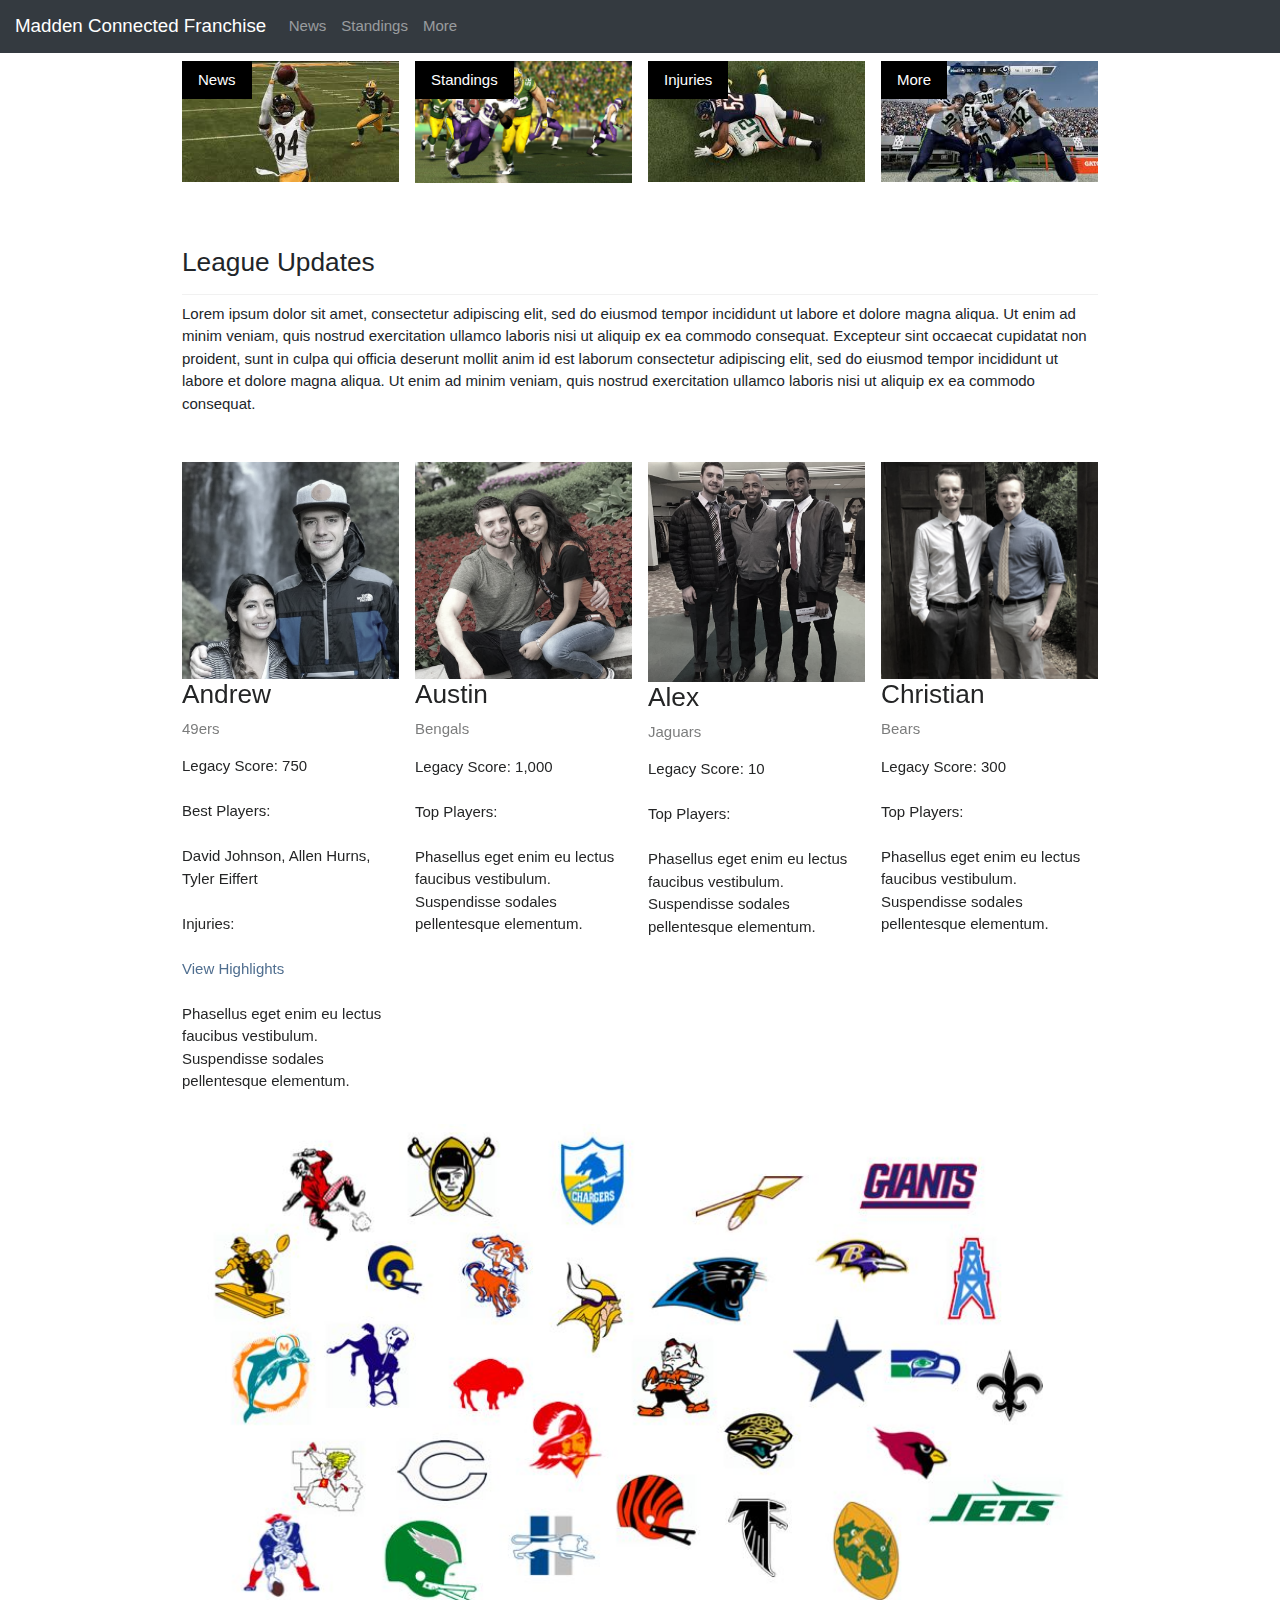
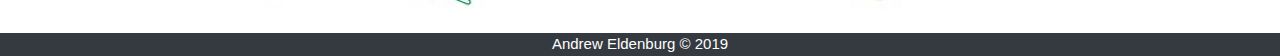
<file: index.html>
<!DOCTYPE html>
<html>
<title>Madden Connected Franchise</title>
<meta charset="UTF-8">
<meta name="viewport" content="width=device-width, initial-scale=1">
<link rel="stylesheet" href="https://www.w3schools.com/w3css/4/w3.css">
<link rel="stylesheet" href="https://stackpath.bootstrapcdn.com/bootstrap/4.3.1/css/bootstrap.min.css" integrity="sha384-ggOyR0iXCbMQv3Xipma34MD+dH/1fQ784/j6cY/iJTQUOhcWr7x9JvoRxT2MZw1T" crossorigin="anonymous">
<script src="https://code.jquery.com/jquery-3.3.1.slim.min.js" integrity="sha384-q8i/X+965DzO0rT7abK41JStQIAqVgRVzpbzo5smXKp4YfRvH+8abtTE1Pi6jizo" crossorigin="anonymous"></script>
<script src="https://cdnjs.cloudflare.com/ajax/libs/popper.js/1.14.7/umd/popper.min.js" integrity="sha384-UO2eT0CpHqdSJQ6hJty5KVphtPhzWj9WO1clHTMGa3JDZwrnQq4sF86dIHNDz0W1" crossorigin="anonymous"></script>
<script src="https://stackpath.bootstrapcdn.com/bootstrap/4.3.1/js/bootstrap.min.js" integrity="sha384-JjSmVgyd0p3pXB1rRibZUAYoIIy6OrQ6VrjIEaFf/nJGzIxFDsf4x0xIM+B07jRM" crossorigin="anonymous"></script>
<link rel="stylesheet" href="./style.css">
<body>
<!--
    <nav class="navbar navbar-expand-lg navbar-dark bg-dark">
        <button class="navbar-toggler" type="button" data-toggle="collapse" data-target="#navbarNav" aria-controls="navbarNav" aria-expanded="false" aria-label="Toggle navigation">
          <span class="navbar-toggler-icon"></span>
        </button>
        <div class="collapse navbar-collapse" id="navbarNav">
          <ul class="navbar-nav">
            <li class="nav-item active">
              <a class="nav-link" href="#">Home<span class="sr-only">(current)</span></a>
            </li>
            <li class="nav-item">
              <a class="nav-link" href="./News.html">News</a>
            </li>
            <li class="nav-item">
              <a class="nav-link" href="./standings.html">Standings</a>
            </li>
            <li class="nav-item">
                <a class="nav-link" href="./more.html">More</a>
              </li>
          </ul>
        </div>
      </nav> -->

      <nav class="navbar navbar-expand-lg navbar-dark bg-dark">
          <a class="navbar-brand" href="#">Madden Connected Franchise</a>
          <button class="navbar-toggler topnav-right" type="button" data-toggle="collapse" data-target="#navbarNav" aria-controls="navbarNav" aria-expanded="false" aria-label="Toggle navigation">
            <span class="navbar-toggler-icon topnav-right"></span>
          </button>

          <div class="collapse navbar-collapse" id="navbarNav">
            <ul class="navbar-nav">
              
              <li class="nav-item">
                <a class="nav-link" href="./News.html">News</a>
              </li>
              <li class="nav-item">
                <a class="nav-link" href="./standings.html">Standings</a>
              </li>
              <li class="nav-item">
                  <a class="nav-link" href="./more.html">More</a>
                </li>
            </ul>
          </div>
        </nav>

<!-- Navbar (sit on top)
<div class="w3-top">
  <div class="w3-bar w3-white w3-wide w3-padding w3-card">
    <a href="./index.html" class="w3-bar-item w3-button"><b>CF</b> Madden Connected Franchise</a>
   
    <div class="w3-right w3-hide-small">
      <a href="./News.html" class="w3-bar-item w3-button">News</a>
      <a href="./standings.html" class="w3-bar-item w3-button">Standings</a>
      <a href="./more.html" class="w3-bar-item w3-button">More</a>
    </div>
  </div>
</div> -->

<!-- Page content -->
<div class="w3-content w3-padding">

  <!-- Header
  <header class="w3-display-container w3-content w3-wide" style="max-width:1500px;" id="home">
      <img class="w3-image" src="./images/madden14.jpeg" alt="Architecture" width="1500" height="800">
      <div class="w3-display-middle w3-margin-top w3-center">
        <h1 class="w3-xxlarge w3-text-white"><span class="w3-padding w3-black w3-opacity-min"><b>CF</b></span> <span class="w3-hide-small w3-text-light-grey">Madden Connected Franchise</span></h1>
      </div>
    </header> -->

  <div class="w3-row-padding">
    <div class="w3-col l3 m6 w3-margin-bottom">
      <div class="w3-display-container">
        <div class="w3-display-topleft w3-black w3-padding">News</div>
        <a href="./News.html"><img src="./images/madden7.jpeg" title="News" alt="News" style="width:100%"></a>
      </div>
    </div>
    <div class="w3-col l3 m6 w3-margin-bottom">
      <div class="w3-display-container">
        <div class="w3-display-topleft w3-black w3-padding">Standings</div>
        <a href="./standings.html"><img src="./images/madden11.jpeg" title="Standings" alt="Standings" style="width:100%"></a>
      </div>
    </div>
    <div class="w3-col l3 m6 w3-margin-bottom">
      <div class="w3-display-container">
        <div class="w3-display-topleft w3-black w3-padding">Injuries</div>
        <a href="./index.html"><img src="./images/madden9.jpeg" title="Injuries" alt="Injuries" style="width:100%"></a>
      </div>
    </div>
    <div class="w3-col l3 m6 w3-margin-bottom">
      <div class="w3-display-container">
        <div class="w3-display-topleft w3-black w3-padding">More</div>
        <a href="./more.html"><img src="./images/madden5.jpeg" title="More" alt="More" style="width:100%"></a>
      </div>
    </div>
  </div>

  <!-- About Section -->
  <div class="w3-container w3-padding-32" id="about">
    <h3 class="w3-border-bottom w3-border-light-grey w3-padding-16">League Updates</h3>
    <p>Lorem ipsum dolor sit amet, consectetur adipiscing elit, sed do eiusmod tempor incididunt ut labore et dolore magna aliqua. Ut enim ad minim veniam, quis nostrud exercitation ullamco laboris nisi ut aliquip ex ea commodo consequat. Excepteur sint
      occaecat cupidatat non proident, sunt in culpa qui officia deserunt mollit anim id est laborum consectetur adipiscing elit, sed do eiusmod tempor incididunt ut labore et dolore magna aliqua. Ut enim ad minim veniam, quis nostrud exercitation ullamco
      laboris nisi ut aliquip ex ea commodo consequat.
    </p>
  </div>

  <div class="w3-row-padding w3-grayscale">
    <div class="w3-col l3 m6 w3-margin-bottom">
      <img src="./images/andrew.jpg" alt="Andrew" style="width:100%">
      <h3>Andrew</h3>
      <p class="w3-opacity">49ers</p>
      <p>Legacy Score: 750
        <br></br>
        Best Players:
        <br></br>
        David Johnson, Allen Hurns, Tyler Eiffert
        <br></br>
        Injuries:
        <br></br>
        
        <a href="https://www.youtube.com/user/aeldenburg/videos" class="card-link">View Highlights</a>
        <br></br>
        Phasellus eget enim eu lectus faucibus vestibulum. Suspendisse sodales pellentesque elementum.</p>
    </div>
    <div class="w3-col l3 m6 w3-margin-bottom">
      <img src="./images/austin.jpg" alt="Austin" style="width:100%">
      <h3>Austin</h3>
      <p class="w3-opacity">Bengals</p>
      <p>Legacy Score: 1,000
          <br></br>
          Top Players:
          <br></br>
        Phasellus eget enim eu lectus faucibus vestibulum. Suspendisse sodales pellentesque elementum.</p>
    </div>
    <div class="w3-col l3 m6 w3-margin-bottom">
      <img src="./images/alex.jpg" alt="Alex" style="width:100%">
      <h3>Alex</h3>
      <p class="w3-opacity">Jaguars</p>
      <p>Legacy Score: 10
          <br></br>
          Top Players:
          <br></br>
        Phasellus eget enim eu lectus faucibus vestibulum. Suspendisse sodales pellentesque elementum.</p>
    </div>
    <div class="w3-col l3 m6 w3-margin-bottom">
      <img src="./images/christian.jpg" alt="Christian" style="width:100%">
      <h3>Christian</h3>
      <p class="w3-opacity">Bears</p>
      <p>Legacy Score: 300
          <br></br>
          Top Players:
          <br></br>
        Phasellus eget enim eu lectus faucibus vestibulum. Suspendisse sodales pellentesque elementum.</p>
    </div>
  </div>
  
<!-- Image of location/map -->
<div class="w3-container">
  <img src="./images/nfl4.jpeg" class="w3-image" style="width:100%">
</div>

<!-- End page content -->
</div>

<footer>
  Andrew Eldenburg &copy 2019
</footer>


</body>
</html>
</file>
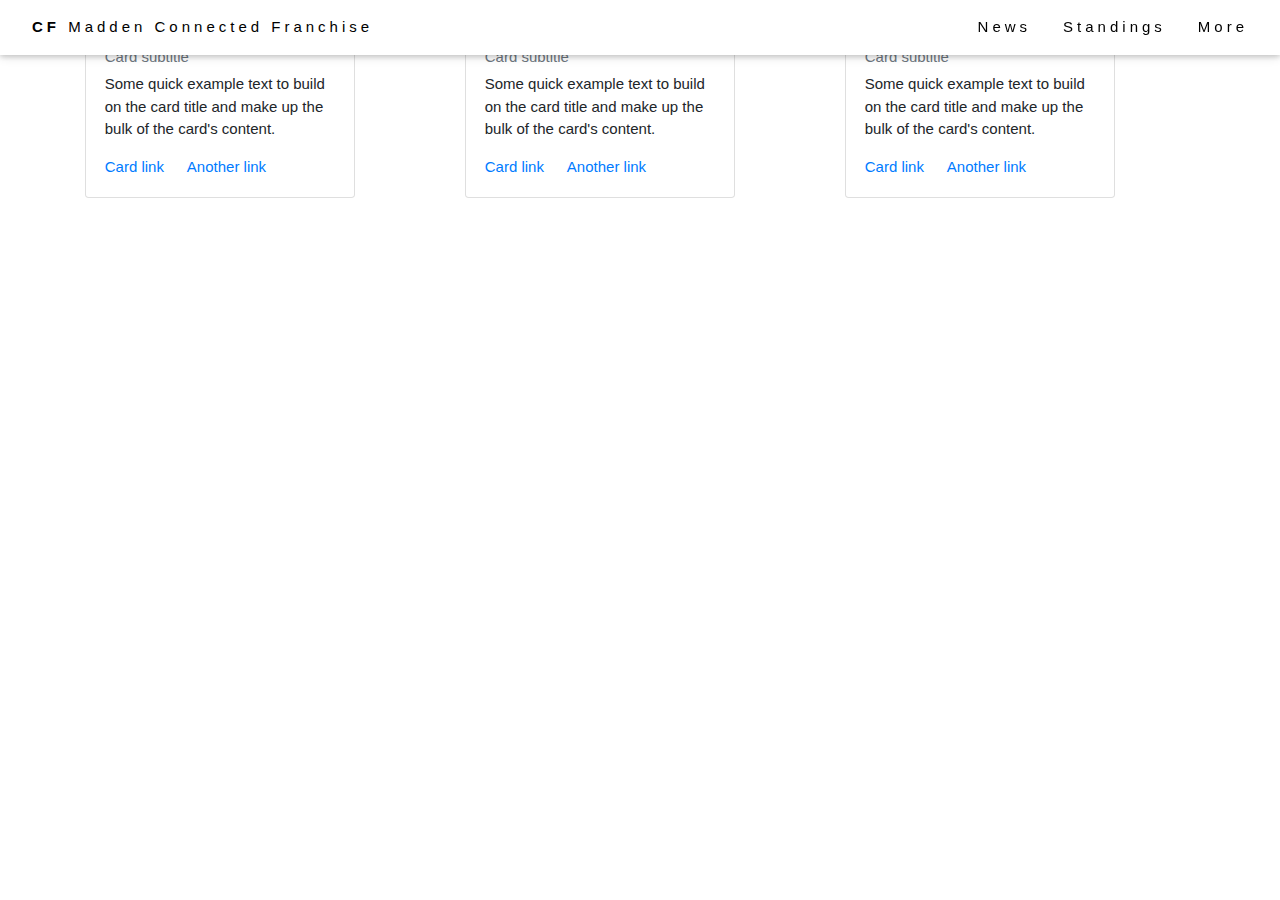
<file: injuries.html>
<!DOCTYPE html>
<html lang="en">
<head>
    <meta charset="UTF-8">
    <meta name="viewport" content="width=device-width, initial-scale=1.0">
    <meta http-equiv="X-UA-Compatible" content="ie=edge">
    <link rel="stylesheet" href="https://www.w3schools.com/w3css/4/w3.css">
    <link rel="stylesheet" href="https://stackpath.bootstrapcdn.com/bootstrap/4.3.1/css/bootstrap.min.css" integrity="sha384-ggOyR0iXCbMQv3Xipma34MD+dH/1fQ784/j6cY/iJTQUOhcWr7x9JvoRxT2MZw1T" crossorigin="anonymous">
    <script src="https://code.jquery.com/jquery-3.3.1.slim.min.js" integrity="sha384-q8i/X+965DzO0rT7abK41JStQIAqVgRVzpbzo5smXKp4YfRvH+8abtTE1Pi6jizo" crossorigin="anonymous"></script>
    <title>Injuries</title>
</head>
<body>

    <!-- Navbar (sit on top) -->
<div class="w3-top">
        <div class="w3-bar w3-white w3-wide w3-padding w3-card">
          <a href="#home" class="w3-bar-item w3-button"><b>CF</b> Madden Connected Franchise</a>
          <!-- Float links to the right. Hide them on small screens -->
          <div class="w3-right w3-hide-small">
            <a href="#projects" class="w3-bar-item w3-button">News</a>
            <a href="#about" class="w3-bar-item w3-button">Standings</a>
            <a href="#contact" class="w3-bar-item w3-button">More</a>
          </div>
        </div>
      </div>

        <div class="container">
                <div class="row">
                  <div class="col-sm">
                        <div class="card" style="width: 18rem;">
                                <div class="card-body">
                                  <h5 class="card-title">Card title</h5>
                                  <h6 class="card-subtitle mb-2 text-muted">Card subtitle</h6>
                                  <p class="card-text">Some quick example text to build on the card title and make up the bulk of the card's content.</p>
                                  <a href="#" class="card-link">Card link</a>
                                  <a href="#" class="card-link">Another link</a>
                                </div>
                              </div>
                  </div>
                  <div class="col-sm">
                        <div class="card" style="width: 18rem;">
                                <div class="card-body">
                                  <h5 class="card-title">Card title</h5>
                                  <h6 class="card-subtitle mb-2 text-muted">Card subtitle</h6>
                                  <p class="card-text">Some quick example text to build on the card title and make up the bulk of the card's content.</p>
                                  <a href="#" class="card-link">Card link</a>
                                  <a href="#" class="card-link">Another link</a>
                                </div>
                              </div>
                  </div>
                  <div class="col-sm">
                        <div class="card" style="width: 18rem;">
                                <div class="card-body">
                                  <h5 class="card-title">Card title</h5>
                                  <h6 class="card-subtitle mb-2 text-muted">Card subtitle</h6>
                                  <p class="card-text">Some quick example text to build on the card title and make up the bulk of the card's content.</p>
                                  <a href="#" class="card-link">Card link</a>
                                  <a href="#" class="card-link">Another link</a>
                                </div>
                              </div>
                  </div>
                </div>
              </div>
    
</body>
</html>
</file>
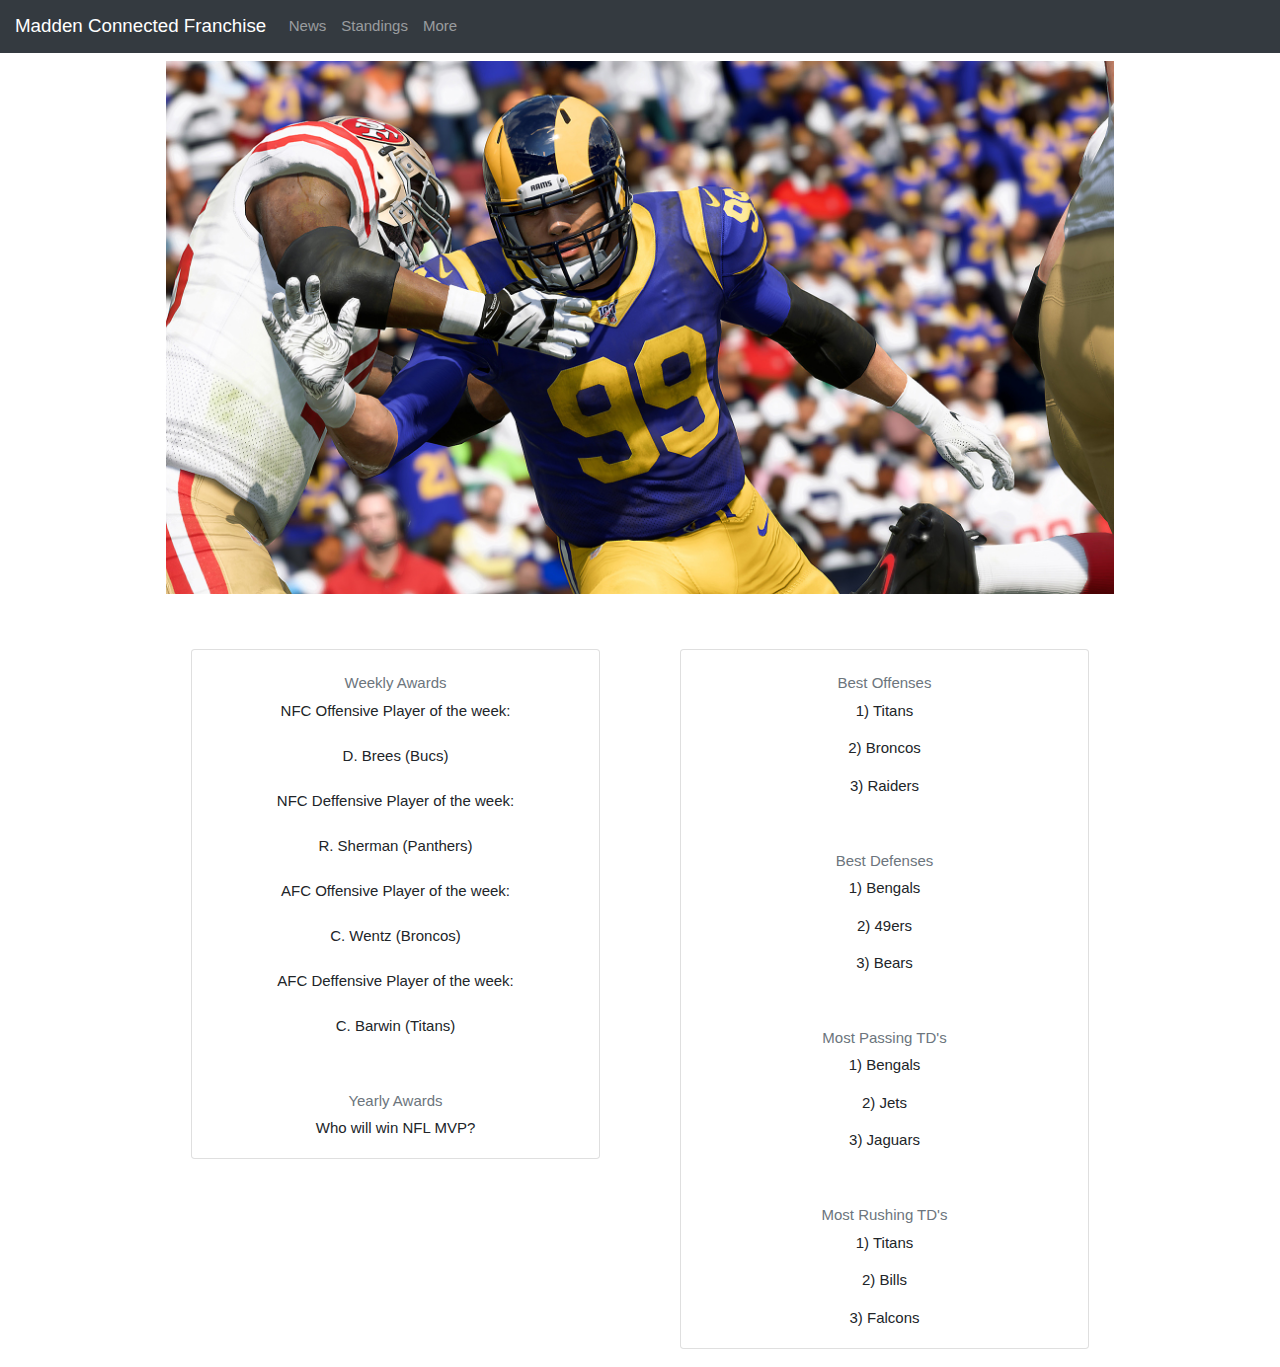
<file: more.html>
<!DOCTYPE html>
<html lang="en">
<head>
    <meta charset="UTF-8">
    <meta name="viewport" content="width=device-width, initial-scale=1.0">
    <meta http-equiv="X-UA-Compatible" content="ie=edge">
    <link rel="stylesheet" href="https://www.w3schools.com/w3css/4/w3.css">
    <link rel="stylesheet" href="https://stackpath.bootstrapcdn.com/bootstrap/4.3.1/css/bootstrap.min.css" integrity="sha384-ggOyR0iXCbMQv3Xipma34MD+dH/1fQ784/j6cY/iJTQUOhcWr7x9JvoRxT2MZw1T" crossorigin="anonymous">
    <script src="https://code.jquery.com/jquery-3.3.1.slim.min.js" integrity="sha384-q8i/X+965DzO0rT7abK41JStQIAqVgRVzpbzo5smXKp4YfRvH+8abtTE1Pi6jizo" crossorigin="anonymous"></script>
<script src="https://cdnjs.cloudflare.com/ajax/libs/popper.js/1.14.7/umd/popper.min.js" integrity="sha384-UO2eT0CpHqdSJQ6hJty5KVphtPhzWj9WO1clHTMGa3JDZwrnQq4sF86dIHNDz0W1" crossorigin="anonymous"></script>
<script src="https://stackpath.bootstrapcdn.com/bootstrap/4.3.1/js/bootstrap.min.js" integrity="sha384-JjSmVgyd0p3pXB1rRibZUAYoIIy6OrQ6VrjIEaFf/nJGzIxFDsf4x0xIM+B07jRM" crossorigin="anonymous"></script>
<link rel="stylesheet" href="./style.css">
    <title>More</title>
</head>
<body>

        <nav class="navbar navbar-expand-lg navbar-dark bg-dark">
                <a class="navbar-brand" href="./index.html">Madden Connected Franchise</a>
                <button class="navbar-toggler topnav-right" type="button" data-toggle="collapse" data-target="#navbarNav" aria-controls="navbarNav" aria-expanded="false" aria-label="Toggle navigation">
                  <span class="navbar-toggler-icon topnav-right"></span>
                </button>
      
                <div class="collapse navbar-collapse" id="navbarNav">
                  <ul class="navbar-nav">
                    
                    <li class="nav-item">
                      <a class="nav-link" href="./News.html">News</a>
                    </li>
                    <li class="nav-item">
                      <a class="nav-link" href="./standings.html">Standings</a>
                    </li>
                    <li class="nav-item">
                        <a class="nav-link" href="./more.html">More</a>
                      </li>
                  </ul>
                </div>
              </nav>

    <!-- Navbar (sit on top)
<div class="w3-top">
        <div class="w3-bar w3-white w3-wide w3-padding w3-card">
          <a href="./index.html" class="w3-bar-item w3-button"><b>CF</b> Madden Connected Franchise</a>
          
          <div class="w3-right w3-hide-small">
            <a href="./News.html" class="w3-bar-item w3-button">News</a>
            <a href="./standings.html" class="w3-bar-item w3-button">Standings</a>
            <a href="./more.html" class="w3-bar-item w3-button">More</a>
          </div>
        </div>
      </div> -->

        <!-- <div class="container">
                <div class="row">
                  <div class="col-sm">
                        <div class="card" style="width: 18rem;">
                                <div class="card-body">
                                  <h5 class="card-title">Highlights</h5>
                                  <h6 class="card-subtitle mb-2 text-muted">Andrew</h6>
                                  <p class="card-text">Youtube Channel</p>
                                  <a href="https://www.youtube.com/user/aeldenburg/videos" class="card-link">View</a>
                                  <br></br>
                                  <h6 class="card-subtitle mb-2 text-muted">Austin</h6>
                                  <p class="card-text"></p>
                                  <a href="#" class="card-link">link</a>
                                  <br></br>
                                  <h6 class="card-subtitle mb-2 text-muted">Alex</h6>
                                  <p class="card-text"></p>
                                  <a href="#" class="card-link">link</a>
                                  <br></br>
                                  <h6 class="card-subtitle mb-2 text-muted">Christian</h6>
                                  <p class="card-text"></p>
                                  <a href="#" class="card-link">link</a>
                                </div>
                              </div>
                  </div> -->

                  <!-- Page content -->
                  <div class="w3-content w3-padding" >

                    <span>
                      <img src="./images/madden14.jpeg" title="" alt="" style="width:100%">
                    </span>

                  <div class="more-container">

                        <br></br>

                        <div class="row">
                          <div class="col-sm">
                                <div class="col-sm">
                                        <div class="card">
                                                <div class="card-body">
                                                  <h5 class="card-title"></h5>
                                                  <h6 class="card-subtitle mb-2 text-muted">Weekly Awards</h6>
                                                  <p class="card-text">
                                                      NFC Offensive Player of the week:
                                                      <br></br>
                                                      D. Brees (Bucs)
                                                      <br></br>
                                                      NFC Deffensive Player of the week:
                                                      <br></br>
                                                      R. Sherman (Panthers)
                                                      <br></br>
                                                      AFC Offensive Player of the week:
                                                      <br></br>
                                                      C. Wentz (Broncos)
                                                      <br></br>
                                                      AFC Deffensive Player of the week:
                                                      <br></br>
                                                      C. Barwin (Titans)
                                                  </p>
                                                  <br></br>
                                                  <h6 class="card-subtitle mb-2 text-muted">Yearly Awards</h6>
                                                  <p class="card-text">Who will win NFL MVP?</p>
                                                </div>
                                              </div>
                                  </div>
                          </div>

                          <div class="col-sm">
                                <div class="col-sm">
                                        <div class="card">
                                                <div class="card-body">
                                                  <h5 class="card-title"></h5>
                                                  <h6 class="card-subtitle mb-2 text-muted">Best Offenses</h6>
                                                  <p class="card-text">1) Titans</p>
                                                  <p class="card-text">2) Broncos</p>
                                                  <p class="card-text">3) Raiders</p>
                                                  <br></br>
                                                  <h6 class="card-subtitle mb-2 text-muted">Best Defenses</h6>
                                                  <p class="card-text">1) Bengals</p>
                                                  <p class="card-text">2) 49ers</p>
                                                  <p class="card-text">3) Bears</p>
                                                  <br></br>
                                                  <h6 class="card-subtitle mb-2 text-muted">Most Passing TD's</h6>
                                                  <p class="card-text">1) Bengals</p>
                                                  <p class="card-text">2) Jets</p>
                                                  <p class="card-text">3) Jaguars</p>
                                                  <br></br>
                                                  <h6 class="card-subtitle mb-2 text-muted">Most Rushing TD's</h6>
                                                  <p class="card-text">1) Titans</p>
                                                  <p class="card-text">2) Bills</p>
                                                  <p class="card-text">3) Falcons</p>
                                                </div>
                                              </div>
                                  </div>
                          </div>
                        </div>
                      </div>


                  
                  
                </div>
              </div>

              <!-- End page content -->
              </div>


</body>
</html>
</file>
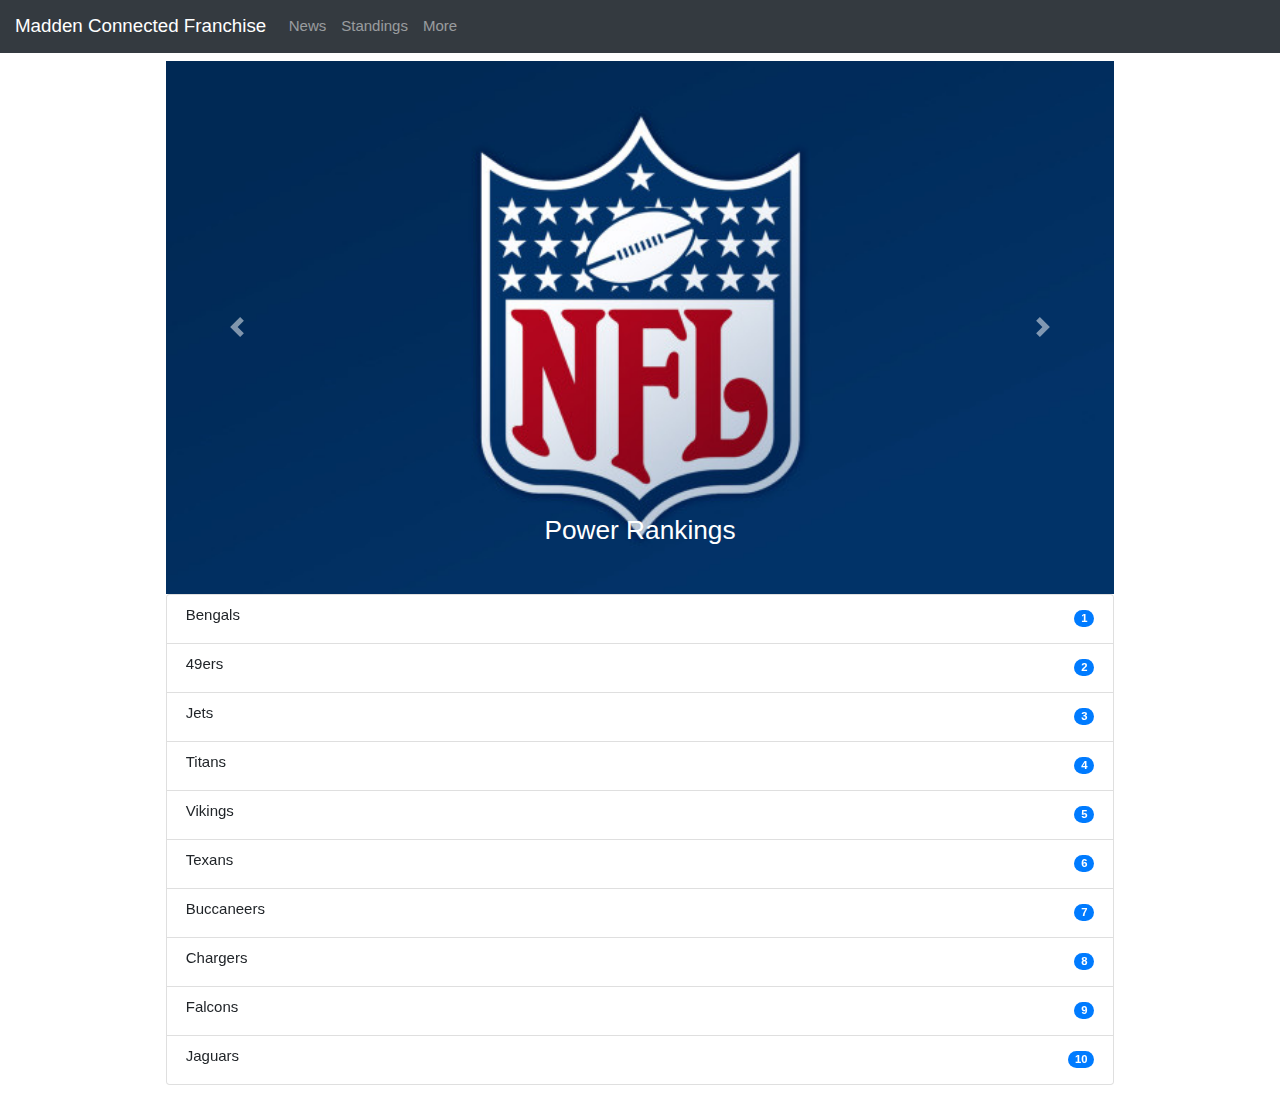
<file: standings.html>
<!DOCTYPE html>
<html lang="en">
<head>
    <meta charset="UTF-8">
    <meta name="viewport" content="width=device-width, initial-scale=1.0">
    <meta http-equiv="X-UA-Compatible" content="ie=edge">
    <link rel="stylesheet" href="https://www.w3schools.com/w3css/4/w3.css">
    <link rel="stylesheet" href="https://stackpath.bootstrapcdn.com/bootstrap/4.3.1/css/bootstrap.min.css" integrity="sha384-ggOyR0iXCbMQv3Xipma34MD+dH/1fQ784/j6cY/iJTQUOhcWr7x9JvoRxT2MZw1T" crossorigin="anonymous">
    <script src="https://code.jquery.com/jquery-3.3.1.slim.min.js" integrity="sha384-q8i/X+965DzO0rT7abK41JStQIAqVgRVzpbzo5smXKp4YfRvH+8abtTE1Pi6jizo" crossorigin="anonymous"></script>
<script src="https://cdnjs.cloudflare.com/ajax/libs/popper.js/1.14.7/umd/popper.min.js" integrity="sha384-UO2eT0CpHqdSJQ6hJty5KVphtPhzWj9WO1clHTMGa3JDZwrnQq4sF86dIHNDz0W1" crossorigin="anonymous"></script>
<script src="https://stackpath.bootstrapcdn.com/bootstrap/4.3.1/js/bootstrap.min.js" integrity="sha384-JjSmVgyd0p3pXB1rRibZUAYoIIy6OrQ6VrjIEaFf/nJGzIxFDsf4x0xIM+B07jRM" crossorigin="anonymous"></script>
<link rel="stylesheet" href="./style.css">
    <title>Standings</title>
</head>
<body>

    <nav class="navbar navbar-expand-lg navbar-dark bg-dark">
        <a class="navbar-brand" href="./index.html">Madden Connected Franchise</a>
        <button class="navbar-toggler topnav-right" type="button" data-toggle="collapse" data-target="#navbarNav" aria-controls="navbarNav" aria-expanded="false" aria-label="Toggle navigation">
          <span class="navbar-toggler-icon topnav-right"></span>
        </button>

        <div class="collapse navbar-collapse" id="navbarNav">
          <ul class="navbar-nav">
            
            <li class="nav-item">
              <a class="nav-link" href="./News.html">News</a>
            </li>
            <li class="nav-item">
              <a class="nav-link" href="./standings.html">Standings</a>
            </li>
            <li class="nav-item">
                <a class="nav-link" href="./more.html">More</a>
              </li>
          </ul>
        </div>
      </nav>

    <!-- Navbar (sit on top)
<div class="w3-top">
        <div class="w3-bar w3-white w3-wide w3-padding w3-card">
          <a href="./index.html" class="w3-bar-item w3-button"><b>CF</b> Madden Connected Franchise</a>
          
          <div class="w3-right w3-hide-small">
            <a href="./News.html" class="w3-bar-item w3-button">News</a>
            <a href="./standings.html" class="w3-bar-item w3-button">Standings</a>
            <a href="./more.html" class="w3-bar-item w3-button">More</a>
          </div>
        </div>
      </div> -->

      <!-- Page content -->
      <div class="w3-content w3-padding" >

    <div class="bd-example">
            <div id="carouselExampleCaptions" class="carousel slide" data-ride="carousel">
              
              <div class="carousel-inner">
                <div class="carousel-item active">
                  <img src="./images/nfl.png" class="d-block w-100" alt="power rankings">
                  <div class="carousel-caption d-none d-md-block">
                    <h3>Power Rankings</h3>
                  </div>
                </div>
                <div class="carousel-item">
                  <img src="./images/nfl3.jpg" class="d-block w-100" alt="power rankings">
                  <div class="carousel-caption d-none d-md-block">
                    <h1>Power Rankings</h1>
                  </div>
                </div>
              </div>
              <a class="carousel-control-prev" href="#carouselExampleCaptions" role="button" data-slide="prev">
                <span class="carousel-control-prev-icon" aria-hidden="true"></span>
                <span class="sr-only">Previous</span>
              </a>
              <a class="carousel-control-next" href="#carouselExampleCaptions" role="button" data-slide="next">
                <span class="carousel-control-next-icon" aria-hidden="true"></span>
                <span class="sr-only">Next</span>
              </a>
            </div>
          </div>

          <ul class="list-group">
              <li class="list-group-item d-flex justify-content-between align-items-center">
                <h6>Bengals</h6>
                <span class="badge badge-primary badge-pill">1</span>
              </li>
              <li class="list-group-item d-flex justify-content-between align-items-center">
                <h6>49ers</h6>
                <span class="badge badge-primary badge-pill">2</span>
              </li>
              <li class="list-group-item d-flex justify-content-between align-items-center">
                <h6>Jets</h6>
                <span class="badge badge-primary badge-pill">3</span>
              </li>
              <li class="list-group-item d-flex justify-content-between align-items-center">
                  <h6>Titans</h6>
                  <span class="badge badge-primary badge-pill">4</span>
                </li>
                <li class="list-group-item d-flex justify-content-between align-items-center">
                  <h6>Vikings</h6>
                  <span class="badge badge-primary badge-pill">5</span>
                </li>
                <li class="list-group-item d-flex justify-content-between align-items-center">
                  <h6>Texans</h6>
                  <span class="badge badge-primary badge-pill">6</span>
                </li>
                <li class="list-group-item d-flex justify-content-between align-items-center">
                    <h6>Buccaneers</h6>
                    <span class="badge badge-primary badge-pill">7</span>
                  </li>
                  <li class="list-group-item d-flex justify-content-between align-items-center">
                    <h6>Chargers</h6>
                    <span class="badge badge-primary badge-pill">8</span>
                  </li>
                  <li class="list-group-item d-flex justify-content-between align-items-center">
                    <h6>Falcons</h6>
                    <span class="badge badge-primary badge-pill">9</span>
                  </li>
                  <li class="list-group-item d-flex justify-content-between align-items-center">
                      <h6>Jaguars</h6>
                      <span class="badge badge-primary badge-pill">10</span>
                    </li>

            </ul>

            <!-- End page content -->
            </div>
    
</body>
</html>
</file>
<file: style.css>
.card {
    text-align: center;
    margin: 10px;
    padding: auto;
}

img {
    display: block;
    margin: auto;
    padding: auto;
}

footer {
    background-color: #343A3F;
    color: #fff;
    text-align: center;
}

/* Add a black background color to the top navigation */
.topnav {
    background-color: #333;
    overflow: hidden;
}

/* Style the links inside the navigation bar */
.topnav a {
  float: left;
  color: #f2f2f2;
  text-align: center;
  padding: 14px 16px;
  text-decoration: none;
  font-size: 17px;
}

/* Change the color of links on hover */
.topnav a:hover {
  background-color: #ddd;
  color: black;
}

/* Add a color to the active/current link */
.topnav a.active {
  background-color: #4CAF50;
  color: white;
}

/* Right-aligned section inside the top navigation */
.topnav-right {
  float: right;
}
</file>
